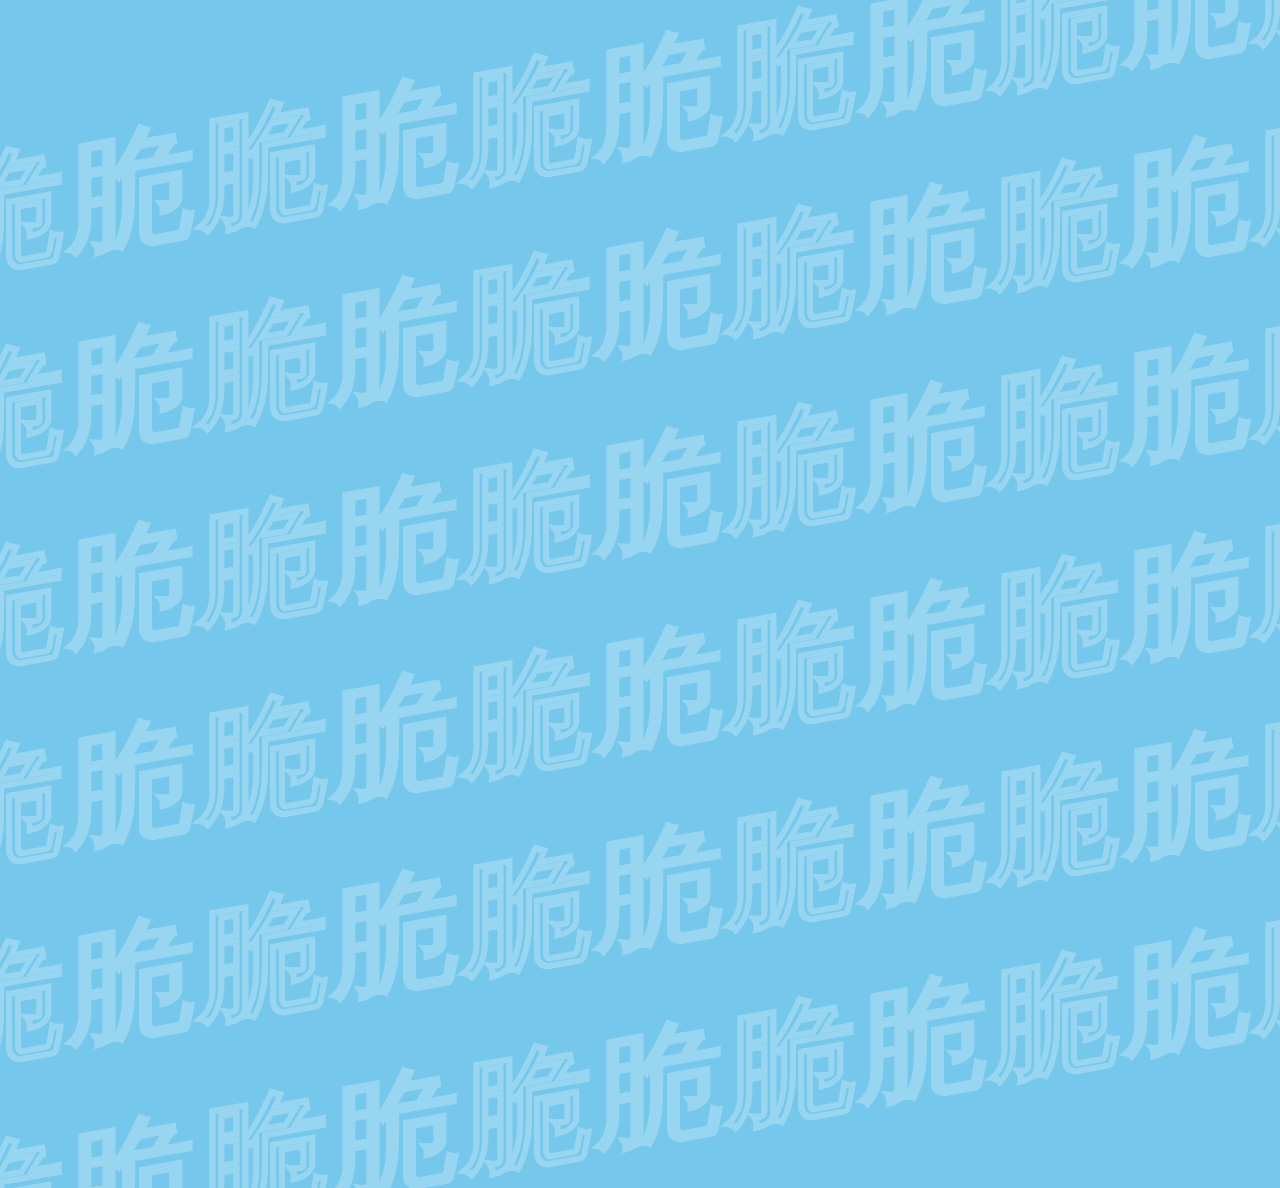
<file: animation/background/scrolling_word/index.html>
<!DOCTYPE html>
<head>
    <meta charset="UTF-8">
    <meta name="viewport" content="width=device-width, initial-scale=1.0, user-scalable=no">

    <link rel="stylesheet" type="text/css" href="/animation/background/scrolling_word/css/style.min.css?v=1">
    <link href='https://fonts.googleapis.com/css?family=ZCOOL KuaiLe' rel='stylesheet'>

    <style>
        body {
            font-family: 'ZCOOL KuaiLe';font-size: 22px;
        }
    </style>
</head>
<body>
    <section>
        <div class="text">
            <h2 style="--i:0.5"><span>脆</span><span>脆</span><span>脆</span><span>脆</span><span>脆</span><span>脆</span><span>脆</span><span>脆</span><span>脆</span><span>脆</span><span>脆</span><span>脆</span><span>脆</span><span>脆</span><span>脆</span><span>脆</span><span>脆</span><span>脆</span><span>脆</span><span>脆</span><span>脆</span><span>脆</span><span>脆</span><span>脆</span><span>脆</span><span>脆</span><span>脆</span><span>脆</span></h2>
            <!-- <div class="box"><img src="/animation/background/scrolling_word/image/chip.png" alt="chip"> </div> -->
            <h2 style="--i:1.5"><span>脆</span><span>脆</span><span>脆</span><span>脆</span><span>脆</span><span>脆</span><span>脆</span><span>脆</span><span>脆</span><span>脆</span><span>脆</span><span>脆</span><span>脆</span><span>脆</span><span>脆</span><span>脆</span><span>脆</span><span>脆</span><span>脆</span><span>脆</span><span>脆</span><span>脆</span><span>脆</span><span>脆</span><span>脆</span><span>脆</span><span>脆</span><span>脆</span></h2>
            <h2 style="--i:2.5"><span>脆</span><span>脆</span><span>脆</span><span>脆</span><span>脆</span><span>脆</span><span>脆</span><span>脆</span><span>脆</span><span>脆</span><span>脆</span><span>脆</span><span>脆</span><span>脆</span><span>脆</span><span>脆</span><span>脆</span><span>脆</span><span>脆</span><span>脆</span><span>脆</span><span>脆</span><span>脆</span><span>脆</span><span>脆</span><span>脆</span><span>脆</span><span>脆</span></h2>
            <h2 style="--i:2.25"><span>脆</span><span>脆</span><span>脆</span><span>脆</span><span>脆</span><span>脆</span><span>脆</span><span>脆</span><span>脆</span><span>脆</span><span>脆</span><span>脆</span><span>脆</span><span>脆</span><span>脆</span><span>脆</span><span>脆</span><span>脆</span><span>脆</span><span>脆</span><span>脆</span><span>脆</span><span>脆</span><span>脆</span><span>脆</span><span>脆</span><span>脆</span><span>脆</span></h2>
            <h2 style="--i:1.25"><span>脆</span><span>脆</span><span>脆</span><span>脆</span><span>脆</span><span>脆</span><span>脆</span><span>脆</span><span>脆</span><span>脆</span><span>脆</span><span>脆</span><span>脆</span><span>脆</span><span>脆</span><span>脆</span><span>脆</span><span>脆</span><span>脆</span><span>脆</span><span>脆</span><span>脆</span><span>脆</span><span>脆</span><span>脆</span><span>脆</span><span>脆</span><span>脆</span></h2>
            <h2 style="--i:1.25"><span>脆</span><span>脆</span><span>脆</span><span>脆</span><span>脆</span><span>脆</span><span>脆</span><span>脆</span><span>脆</span><span>脆</span><span>脆</span><span>脆</span><span>脆</span><span>脆</span><span>脆</span><span>脆</span><span>脆</span><span>脆</span><span>脆</span><span>脆</span><span>脆</span><span>脆</span><span>脆</span><span>脆</span><span>脆</span><span>脆</span><span>脆</span><span>脆</span></h2>
        </div>
    </section>



    <!-- <script>
        const position = document.documentElement;
        position.addEventListener("mousemove", e => {
            position.style.setProperty('--x', e.clientX + 'px')
        })
    </script> -->

</body>
</html>
</file>
<file: animation/background/scrolling_word/css/style.min.css>
*{margin:0;padding:0;-webkit-box-sizing:border-box;box-sizing:border-box;font-family:'Poppins', sans-serif}section{position:relative;width:100%;height:100%;overflow:hidden;background-color:#75C7EB}.text{position:relative;-webkit-transform:skewY(170deg) translate(-200px);transform:skewY(170deg) translate(-200px);-webkit-animation:animateColor 5s linear infinite;animation:animateColor 5s linear infinite}.text h2{position:relative;width:100%;font-size:6em;color:#fff;opacity:0.25;pointer-events:none;line-height:1.5em;white-space:nowrap;text-shadow:calc(var(--x)) 100px 0 rgba(255,255,255,0.1);-webkit-transform:translateX(calc(0% - var(--x) * var(--i)));transform:translateX(calc(0% - var(--x) * var(--i)))}.text h2 span:nth-child(even){color:transparent;-webkit-text-stroke:2px #fff}
/*# sourceMappingURL=style.min.css.map */
</file>
